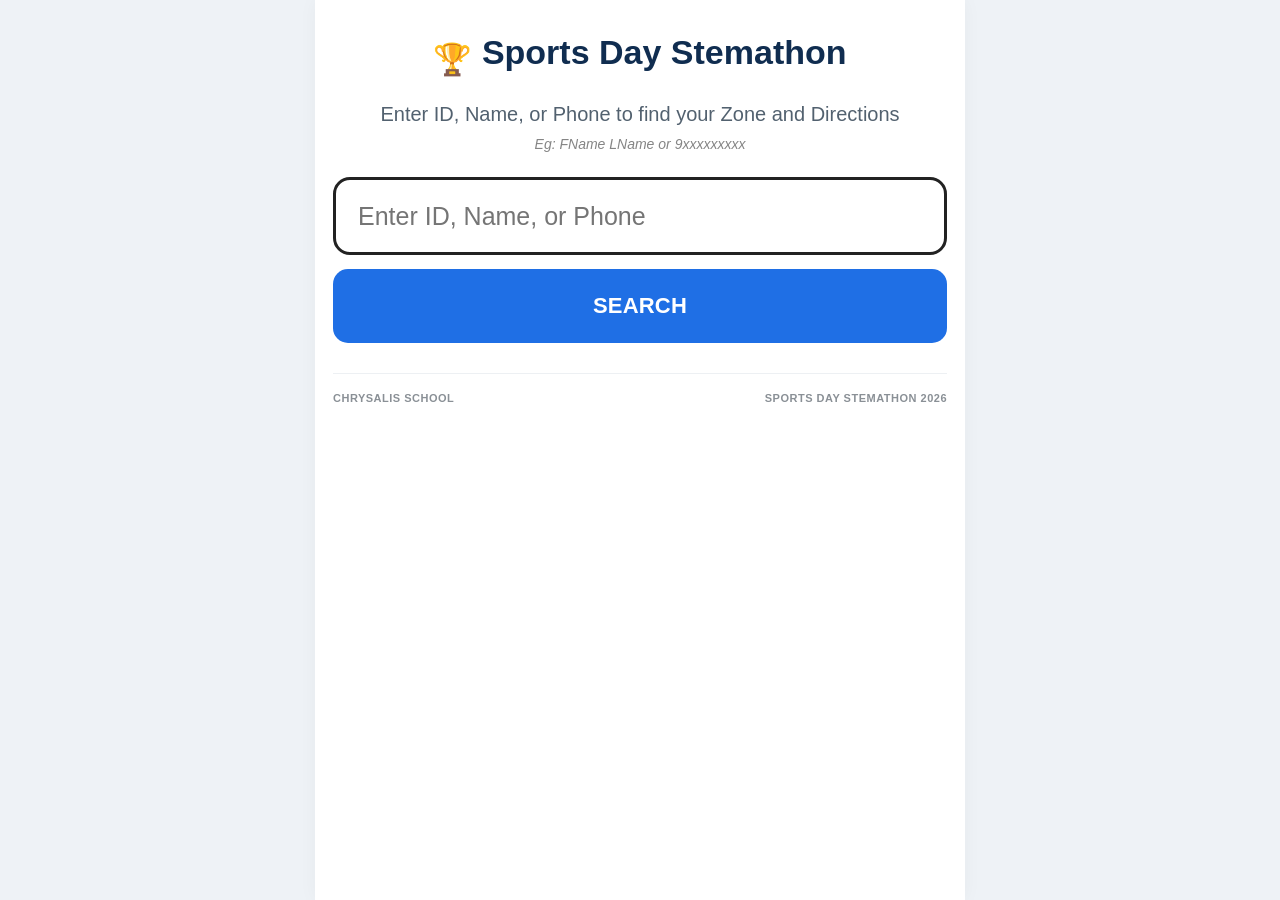
<file: index.html>
<!DOCTYPE html>
<html lang="en">
<head>
  <meta charset="UTF-8">
  <meta name="viewport" content="width=device-width, initial-scale=1.0, viewport-fit=cover">
  <meta name="theme-color" content="#1f6fe5">
  <title>Sports Day Stemathon 2026</title>
  <link rel="stylesheet" href="style.css">
</head>
<body>
  <main class="app-shell">
    <header class="hero">
      <div class="trophy" aria-hidden="true">🏆</div>
      <h1>Sports Day Stemathon</h1>
      <p>Enter ID, Name, or Phone to find your Zone and Directions</p>
      <small>Eg: FName LName or 9xxxxxxxxx</small>
    </header>

    <section class="search-panel" aria-label="Student search">
      <form id="searchForm">
        <label class="sr-only" for="searchInput">Student ID, name, or phone</label>
        <input id="searchInput" type="search" autocomplete="off"
               placeholder="Enter ID, Name, or Phone" maxlength="100">
        <button class="btn btn-primary" type="submit">Search</button>
      </form>
    </section>

    <div id="message" class="message" role="status" aria-live="polite"></div>

    <section id="results" class="results" hidden></section>

    <footer class="footer">
      <span>CHRYSALIS SCHOOL</span>
      <span>SPORTS DAY STEMATHON 2026</span>
    </footer>
  </main>
  <script src="script.js"></script>
</body>
</html>
</file>
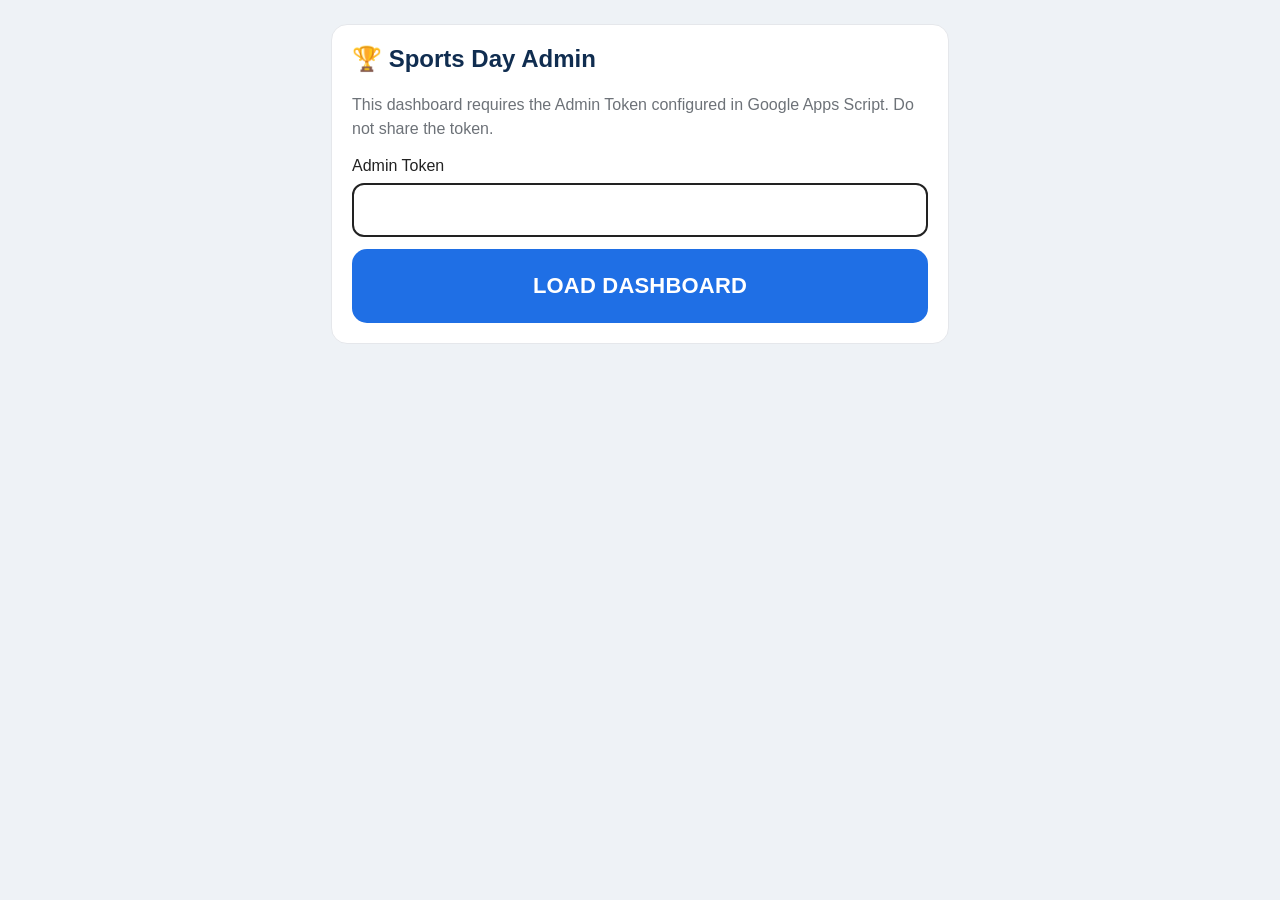
<file: admin.html>
<!DOCTYPE html>
<html lang="en">
<head>
  <meta charset="UTF-8">
  <meta name="viewport" content="width=device-width, initial-scale=1.0">
  <title>Sports Day Admin</title>
  <link rel="stylesheet" href="style.css">
  <style>
    .admin-wrap { max-width: 650px; margin: 0 auto; padding: 24px 16px; }
    .admin-card { background:#fff; border:1px solid #e5e7eb; border-radius:16px; padding:20px; margin-bottom:16px; }
    .admin-card h1 { margin-top:0; color:#102d50; }
    .admin-input { width:100%; min-height:54px; border:2px solid #222; border-radius:12px; padding:10px 14px; margin:8px 0 12px; }
    .stats { display:grid; grid-template-columns:repeat(3,1fr); gap:10px; }
    .stat { padding:18px 8px; background:#f5f8fb; border-radius:12px; text-align:center; }
    .stat strong { display:block; font-size:28px; }
    .stat span { color:#6d7278; font-size:13px; font-weight:700; }
    .admin-note { color:#6d7278; line-height:1.5; }
    .logout { margin-top:10px; min-height:48px; }
    @media(max-width:420px){ .stats{grid-template-columns:1fr;} }
  </style>
</head>
<body>
  <main class="admin-wrap">
    <section class="admin-card">
      <h1>🏆 Sports Day Admin</h1>
      <p class="admin-note">This dashboard requires the Admin Token configured in Google Apps Script. Do not share the token.</p>
      <label for="token">Admin Token</label>
      <input id="token" class="admin-input" type="password" autocomplete="off">
      <button id="loadBtn" class="btn btn-primary" type="button">Load Dashboard</button>
      <div id="msg" class="message"></div>
    </section>

    <section id="dashboard" class="admin-card" hidden>
      <div class="stats">
        <div class="stat"><strong id="total">0</strong><span>TOTAL STUDENTS</span></div>
        <div class="stat"><strong id="checked">0</strong><span>CHECKED IN</span></div>
        <div class="stat"><strong id="pending">0</strong><span>PENDING</span></div>
      </div>
      <button id="logoutBtn" class="btn btn-secondary logout" type="button">Log Out</button>
    </section>
  </main>

<script>
const CONFIG = {
  API_URL: "https://script.google.com/macros/s/AKfycbzoqoyI-R2-ZdzGrI2bonfdU5ugYij0UfgHmVKsLilQJUK9t4W_MNyl7I7g50aG2VW8sg/exec"
};

const tokenInput = document.getElementById("token");
const loadBtn = document.getElementById("loadBtn");
const msg = document.getElementById("msg");
const dashboard = document.getElementById("dashboard");

loadBtn.addEventListener("click", loadDashboard);
document.getElementById("logoutBtn").addEventListener("click", () => {
  tokenInput.value = "";
  dashboard.hidden = true;
  show("Logged out.", "info");
});

async function loadDashboard() {
  if (CONFIG.API_URL === "https://script.google.com/macros/s/AKfycbzoqoyI-R2-ZdzGrI2bonfdU5ugYij0UfgHmVKsLilQJUK9t4W_MNyl7I7g50aG2VW8sg/exec") {
    show("Configure the Apps Script URL in admin.html.", "error");
    return;
  }
  const token = tokenInput.value.trim();
  if (!token) {
    show("Enter the Admin Token.", "error");
    return;
  }

  loadBtn.disabled = true;
  loadBtn.textContent = "Loading...";
  try {
    const url = new URL(CONFIG.API_URL);
    url.searchParams.set("action", "stats");
    url.searchParams.set("token", token);
    const response = await fetch(url, {cache:"no-store"});
    const data = await response.json();

    if (!data.success) throw new Error(data.message || "Access denied");

    document.getElementById("total").textContent = data.stats.total;
    document.getElementById("checked").textContent = data.stats.checkedIn;
    document.getElementById("pending").textContent = data.stats.pending;
    dashboard.hidden = false;
    show("Dashboard loaded.", "success");
  } catch (e) {
    dashboard.hidden = true;
    show("Unable to load dashboard. Check the token and API URL.", "error");
  } finally {
    loadBtn.disabled = false;
    loadBtn.textContent = "Load Dashboard";
  }
}

function show(text, type) {
  msg.textContent = text;
  msg.className = "message show " + type;
}
</script>
</body>
</html>
</file>
<file: style.css>
* {
  box-sizing: border-box;
}

:root {
  --blue: #1f6fe5;
  --blue-dark: #1557b7;
  --green: #20a943;
  --red: #e63127;
  --yellow: #e3a400;
  --text: #222;
  --muted: #6d7278;
  --border: #e6e6e6;
  --page: #eef2f6;
}

html, body {
  margin: 0;
  padding: 0;
  min-height: 100%;
  font-family: Arial, Helvetica, sans-serif;
  color: var(--text);
  background: var(--page);
}

body {
  overflow-x: hidden;
}

button, input {
  font: inherit;
}

button {
  cursor: pointer;
}

.app-shell {
  width: min(100%, 650px);
  min-height: 100vh;
  margin: 0 auto;
  padding: 30px 18px 24px;
  background: #fff;
  box-shadow: 0 0 18px rgba(0,0,0,.04);
}

.hero {
  text-align: center;
  padding: 2px 0 24px;
}

.trophy {
  display: inline-block;
  font-size: 31px;
  vertical-align: middle;
  margin-right: 5px;
}

.hero h1 {
  display: inline;
  margin: 0;
  font-size: clamp(25px, 6vw, 34px);
  line-height: 1.2;
  font-weight: 800;
  color: #102d50;
}

.hero p {
  margin: 22px 0 7px;
  color: #52616f;
  font-size: clamp(16px, 4vw, 20px);
  line-height: 1.4;
}

.hero small {
  color: #858585;
  font-size: 14px;
  font-style: italic;
}

.search-panel {
  margin-bottom: 18px;
}

#searchForm {
  display: grid;
  gap: 14px;
}

#searchInput {
  width: 100%;
  min-height: 78px;
  padding: 15px 22px;
  border: 3px solid #222;
  border-radius: 17px;
  outline: none;
  color: #111;
  background: #fff;
  font-size: clamp(19px, 5vw, 25px);
}

#searchInput:focus {
  border-color: var(--blue);
  box-shadow: 0 0 0 4px rgba(31,111,229,.12);
}

.btn {
  width: 100%;
  min-height: 74px;
  border: 0;
  border-radius: 15px;
  color: #fff;
  font-weight: 800;
  font-size: 22px;
  text-transform: uppercase;
  letter-spacing: .2px;
  transition: transform .12s ease, opacity .12s ease;
}

.btn:active {
  transform: scale(.99);
}

.btn:disabled {
  opacity: .58;
  cursor: not-allowed;
}

.btn-primary {
  background: var(--blue);
}

.btn-primary:hover {
  background: var(--blue-dark);
}

.btn-success {
  background: var(--green);
}

.btn-secondary {
  background: #eef2f7;
  color: #1e4f8c;
  border: 1px solid #dbe3ed;
}

.results {
  margin-top: 24px;
}

.student-card {
  border: 1px solid var(--border);
  border-radius: 16px;
  overflow: hidden;
  background: #fff;
}

.info-row {
  display: flex;
  gap: 12px;
  align-items: center;
  justify-content: space-between;
  min-height: 54px;
  padding: 10px 22px;
  border-bottom: 1px solid #f0f0f0;
}

.info-row:last-of-type {
  border-bottom: 0;
}

.info-label {
  flex: 0 0 35%;
  color: #69717a;
  font-size: 17px;
  font-weight: 700;
  text-transform: uppercase;
}

.info-value {
  min-width: 0;
  flex: 1;
  text-align: right;
  font-size: 21px;
  font-weight: 700;
  overflow-wrap: anywhere;
}

.status-pending {
  color: var(--red);
}

.status-done {
  color: var(--green);
}

.zone-card {
  margin: 17px 22px 8px;
  padding: 20px 14px;
  border-radius: 14px;
  text-align: center;
  background: #e9f0ff;
  color: var(--blue);
}

.zone-card h2 {
  margin: 0;
  font-size: 24px;
  line-height: 1.25;
  overflow-wrap: anywhere;
}

.zone-direction {
  padding: 7px 22px 20px;
  text-align: center;
  color: #6f7378;
  font-size: 18px;
  font-style: italic;
  overflow-wrap: anywhere;
}

.action-wrap {
  padding: 0 22px 22px;
}

.action-wrap .btn {
  min-height: 68px;
  font-size: 20px;
}

.confirmed {
  margin: 17px 22px 22px;
  padding: 20px;
  border-radius: 14px;
  text-align: center;
  background: #e9f8ed;
  color: #168637;
}

.confirmed strong {
  display: block;
  font-size: 23px;
  margin-bottom: 8px;
}

.confirmed p {
  margin: 5px 0;
  font-size: 16px;
  line-height: 1.45;
}

.directions {
  margin: 0 22px 22px;
  padding: 18px;
  border-radius: 14px;
  background: #f7f9fb;
  border: 1px solid #e4e9ee;
}

.directions h3,
.school-info h3 {
  margin: 0 0 15px;
  color: #17395f;
  font-size: 20px;
}

.path {
  display: grid;
  gap: 7px;
  text-align: center;
}

.path-step {
  padding: 11px 9px;
  border-radius: 9px;
  background: #fff;
  border: 1px solid #e1e6eb;
  font-weight: 700;
  overflow-wrap: anywhere;
}

.path-arrow {
  color: #7d8790;
  font-weight: 900;
}

.school-info {
  margin: 0 22px 22px;
  padding: 18px;
  border-radius: 14px;
  background: #fff;
  border: 1px solid #e4e9ee;
}

.school-grid {
  display: grid;
  grid-template-columns: minmax(100px, .8fr) minmax(0, 1.2fr);
  gap: 0;
}

.school-grid div {
  padding: 10px 0;
  border-bottom: 1px solid #edf0f3;
  overflow-wrap: anywhere;
}

.school-grid div:nth-last-child(-n+2) {
  border-bottom: 0;
}

.school-grid .label {
  color: #6b737b;
  font-weight: 700;
}

.school-grid .value {
  text-align: right;
  font-weight: 700;
}

.choice-list {
  display: grid;
  gap: 10px;
  padding: 0 22px 22px;
}

.choice {
  width: 100%;
  padding: 15px;
  text-align: left;
  background: #fff;
  border: 1px solid #dfe5ea;
  border-radius: 12px;
  color: #1d2d3d;
}

.choice strong {
  display: block;
  font-size: 19px;
  margin-bottom: 4px;
}

.choice span {
  color: #6c737a;
}

.message {
  display: none;
  margin: 10px 0;
  padding: 14px 16px;
  border-radius: 12px;
  font-weight: 700;
  line-height: 1.45;
}

.message.show {
  display: block;
}

.message.error {
  background: #fff0ef;
  color: #b42318;
  border: 1px solid #ffd2cf;
}

.message.info {
  background: #eef5ff;
  color: #1b5da8;
  border: 1px solid #d5e6ff;
}

.message.success {
  background: #ebfaef;
  color: #18733a;
  border: 1px solid #cbeed4;
}

.zone-blue .zone-card {
  background: #e8f1ff;
  color: #1764c0;
}
.zone-red .zone-card {
  background: #ffebea;
  color: #d52b22;
}
.zone-green .zone-card {
  background: #e9f8ed;
  color: #178a38;
}
.zone-yellow .zone-card {
  background: #fff6d8;
  color: #9a7000;
}

.loading {
  text-align: center;
  padding: 20px;
  color: #59636d;
  font-weight: 700;
}

.footer {
  display: flex;
  justify-content: space-between;
  gap: 10px;
  margin-top: 30px;
  padding-top: 18px;
  border-top: 1px solid #edf0f3;
  color: #8a9096;
  font-size: 11px;
  font-weight: 700;
  letter-spacing: .5px;
}

.sr-only {
  position: absolute;
  width: 1px;
  height: 1px;
  padding: 0;
  margin: -1px;
  overflow: hidden;
  clip: rect(0,0,0,0);
  white-space: nowrap;
  border: 0;
}

@media (max-width: 480px) {
  .app-shell {
    padding: 22px 12px 18px;
  }

  .hero h1 {
    font-size: 25px;
  }

  .hero p {
    margin-top: 17px;
    font-size: 16px;
  }

  #searchInput {
    min-height: 66px;
    border-radius: 14px;
    font-size: 18px;
  }

  .btn {
    min-height: 62px;
    font-size: 19px;
  }

  .info-row {
    padding: 10px 14px;
  }

  .info-label {
    font-size: 13px;
    flex-basis: 34%;
  }

  .info-value {
    font-size: 17px;
  }

  .zone-card,
  .directions,
  .school-info {
    margin-left: 14px;
    margin-right: 14px;
  }

  .zone-direction,
  .action-wrap,
  .choice-list {
    padding-left: 14px;
    padding-right: 14px;
  }

  .action-wrap {
    padding-bottom: 14px;
  }

  .school-grid {
    grid-template-columns: minmax(82px, .8fr) minmax(0, 1.2fr);
  }

  .footer {
    flex-direction: column;
    text-align: center;
  }
}
</file>
